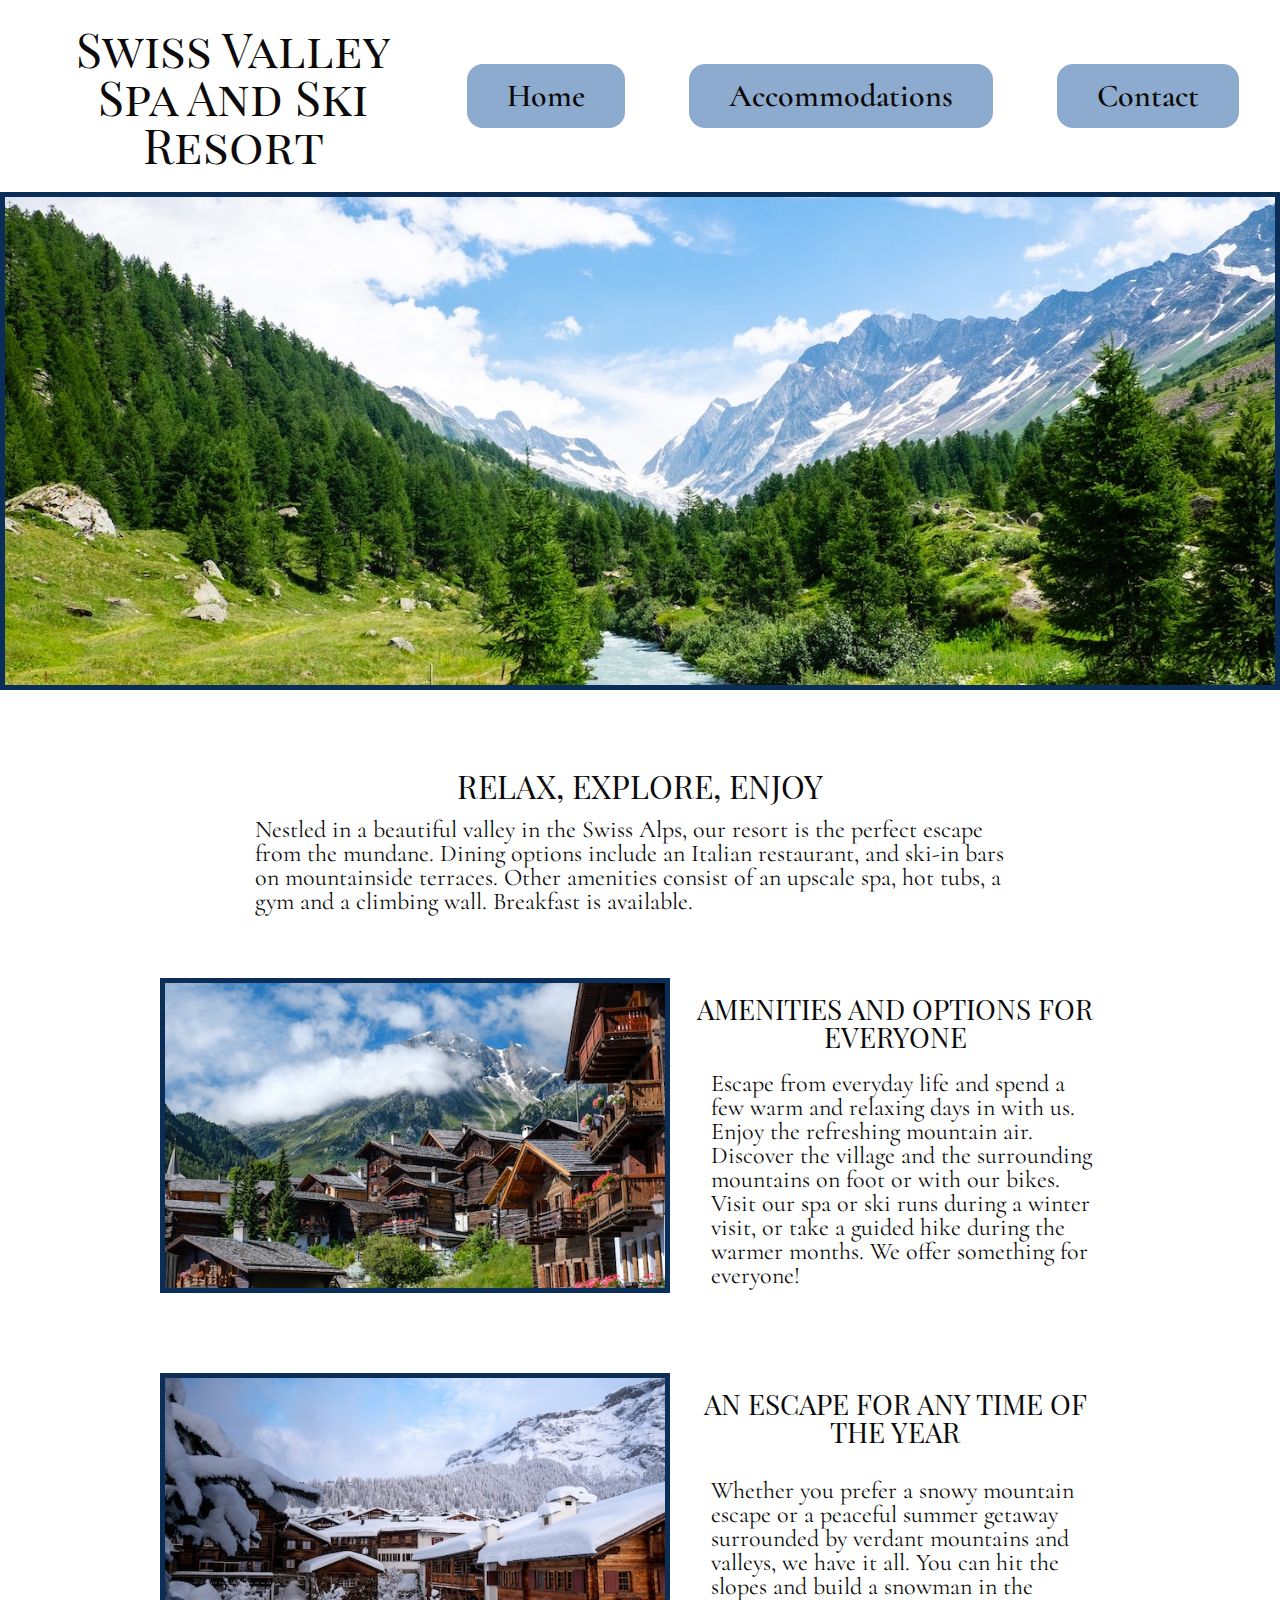
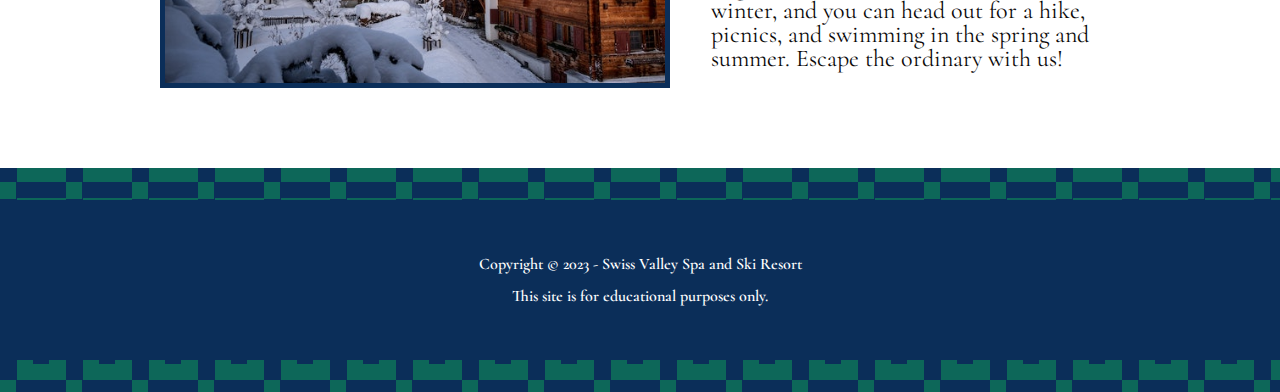
<file: index.html>
<!DOCTYPE html>
<html lang="en">
    <head>
        <meta charset="utf-8">
        <title>Swiss Valley Spa and Ski Resort</title>
        <meta name="author" content="Maddy Flitton">
        <meta name="description" content="This page showcases the resort's amenities and beautiful views of the swiss alps.">

        <link rel="icon" href="ResortPics/snowy-mountain-logo.png">
        <link rel="preconnect" href="https://fonts.googleapis.com">
        <link rel="preconnect" href="https://fonts.gstatic.com" crossorigin>
        <link href="https://fonts.googleapis.com/css2?family=Cormorant:ital,wght@0,300..700;1,300..700&family=Playfair+Display+SC:ital,wght@0,400;0,700;0,900;1,400;1,700;1,900&display=swap" rel="stylesheet">
        
        <link rel="stylesheet" href="styles.css">
    </head>
    <body>

        <header>
            <h1><a href="index.html">Swiss Valley Spa And Ski Resort</a></h1>
            <nav>
                <ul>
                    <li><a href="index.html">Home</a></li>
                    <li><a href="#">Accommodations</a></li>
                    <li><a href="contact.html">Contact</a></li>
                </ul>
            </nav>
            <img src="ResortPics/swiss-valley.jpg" alt="A vast view of mountains in the background, cascading in the center, with bright green trees in front of them. A creek flows rapidly through the center of the trees, with a plain of grass on each side." width="1280">
        </header>

        <main>
            <section id="intro">
                <h2>RELAX, EXPLORE, ENJOY</h2>
                <p>Nestled in a beautiful valley in the Swiss Alps, our resort is the perfect escape from the mundane. Dining options include an Italian restaurant, and ski-in bars on mountainside terraces. Other amenities consist of an upscale spa, hot tubs, a gym and a climbing wall. Breakfast is available.</p>
            </section>

            <section id="ResortInfo">
                <img src="ResortPics/swiss-chalet.jpg" alt="A looming mountain-scape rests in the background behind some fluffy white clouds. The resort's chocolate colored lodging takes focus in the front with some greenery sprinkled in between the buildings." width="500">
                <h3>AMENITIES AND OPTIONS FOR EVERYONE</h3>
                <p>Escape from everyday life and spend a few warm and relaxing days in with us. Enjoy the refreshing mountain air. Discover the village and the surrounding mountains on foot or with our bikes. Visit our spa or ski runs during a winter visit, or take a guided hike during the warmer months. We offer something for everyone!</p>
            </section>

            <section id="closer">
                <img src="ResortPics/snowy-chalet.jpg" alt="A vast sight of a the resort covered in white snow. A snowy pine covered mountainside appears in the background, behind the resort." width="500">
                <h3>AN ESCAPE FOR ANY TIME OF THE YEAR</h3>
                <p>Whether you prefer a snowy mountain escape or a peaceful summer getaway surrounded by verdant mountains and valleys, we have it all. You can hit the slopes and build a snowman in the winter, and you can head out for a hike, picnics, and swimming in the spring and summer. Escape the ordinary with us!</p>
            </section>
        </main>

        <footer>
            <p>Copyright &#169; 2023 - Swiss Valley Spa and Ski Resort</p>
            <p>This site is for educational purposes only.</p>
        </footer>

    </body>
</html>
</file>
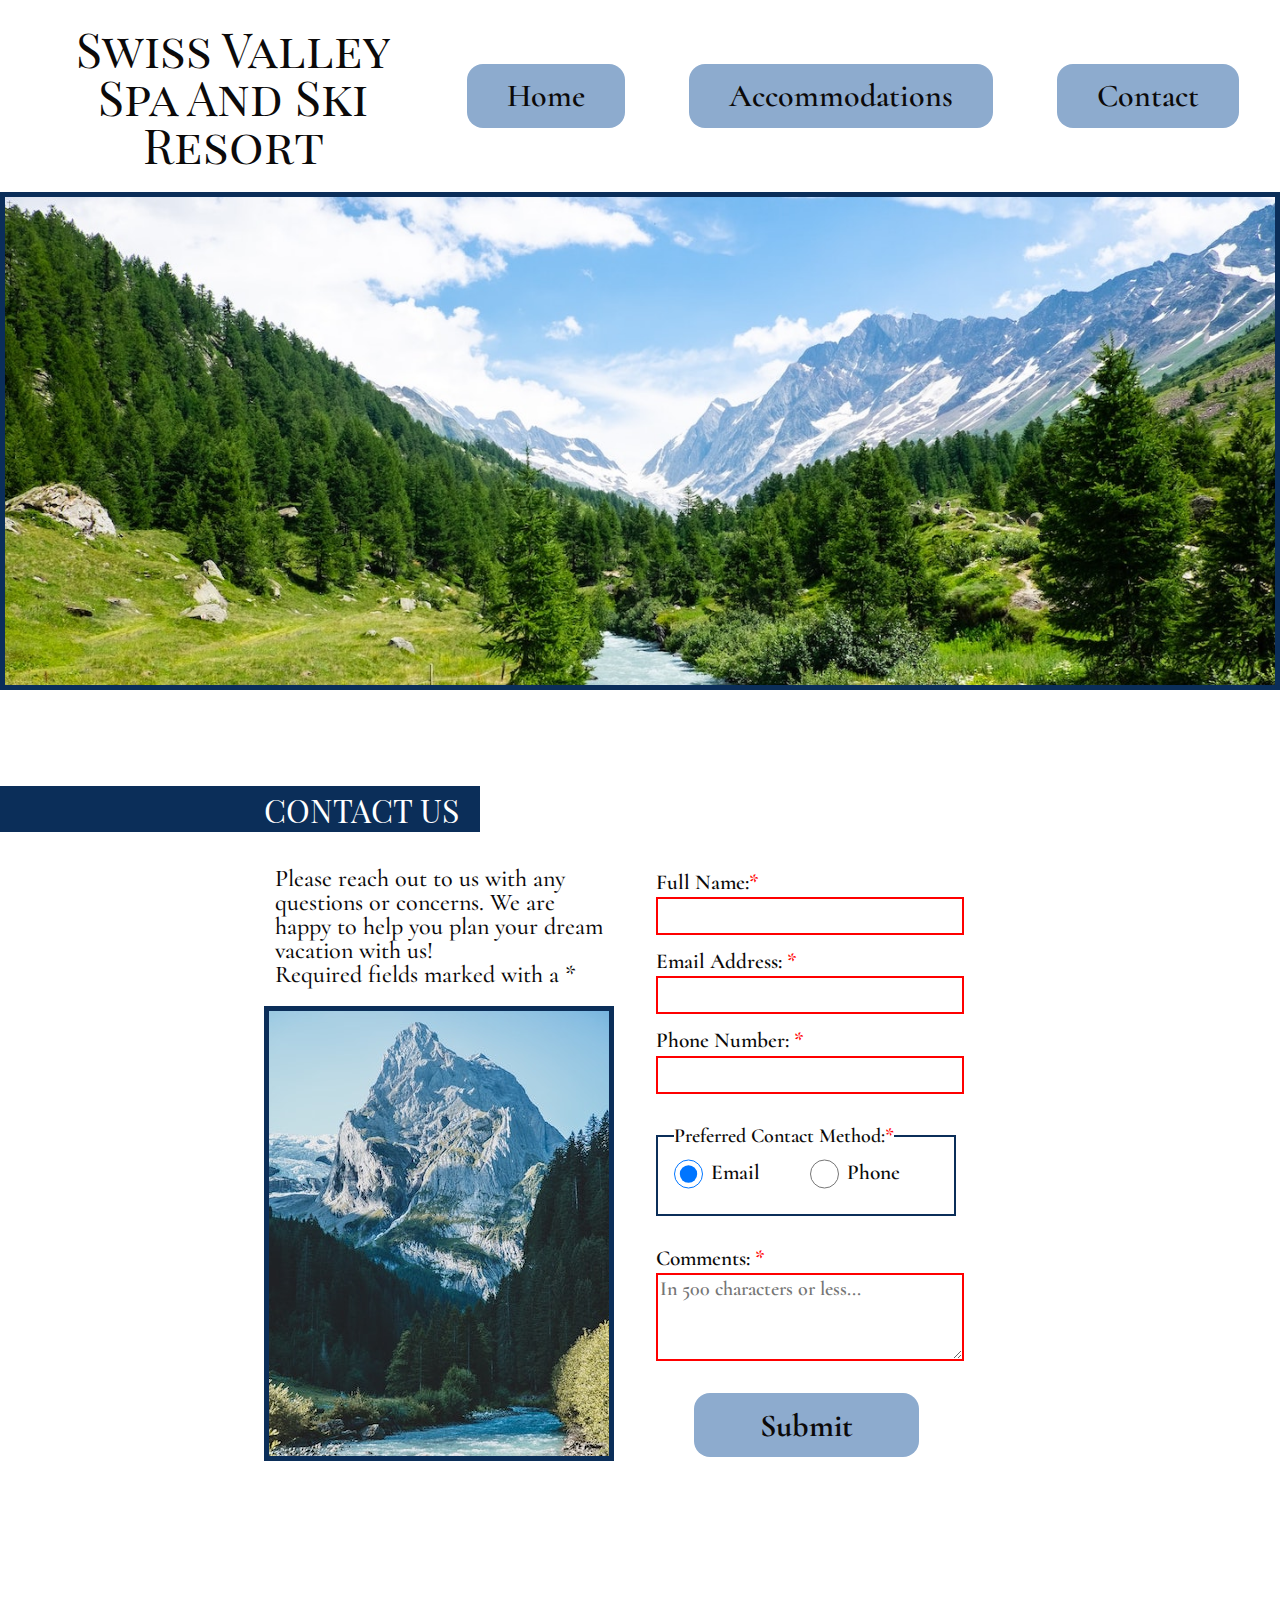
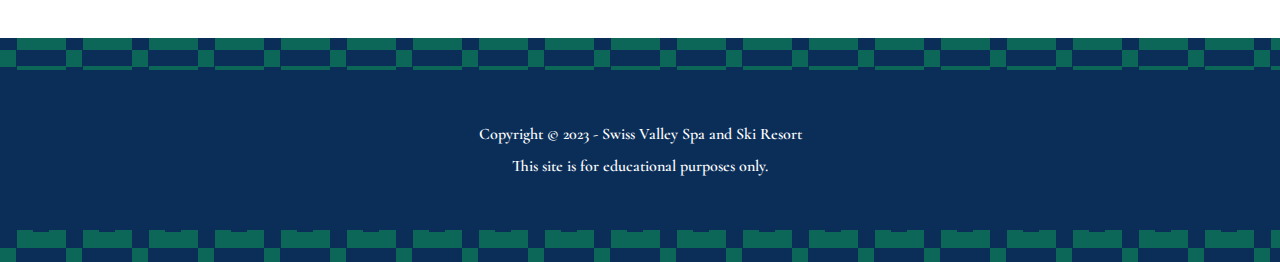
<file: contact.html>
<!DOCTYPE html>
<html lang="en">
    <head>
        <meta charset="utf-8">
        <title>Swiss Valley Spa And Ski Resort | Contact</title>
        <meta name="author" content="Maddy Flitton">
        <meta name="description" content="This page allows the user to input their contact information for our company's records.">

        <link rel="icon" href="ResortPics/snowy-mountain-logo.png">
        <link rel="preconnect" href="https://fonts.googleapis.com">
        <link rel="preconnect" href="https://fonts.gstatic.com" crossorigin>
        <link href="https://fonts.googleapis.com/css2?family=Cormorant:ital,wght@0,300..700;1,300..700&family=Playfair+Display+SC:ital,wght@0,400;0,700;0,900;1,400;1,700;1,900&display=swap" rel="stylesheet">
        
        <link rel="stylesheet" href="styles.css">
    </head>
    <body>

        <header>
            <h1><a href="index.html">Swiss Valley Spa And Ski Resort</a></h1>
            <nav>
                <ul>
                    <li><a href="index.html">Home</a></li>
                    <li><a href="#">Accommodations</a></li>
                    <li><a href="contact.html">Contact</a></li>
                </ul>
            </nav>
            <img src="ResortPics/swiss-valley.jpg" alt="A vast view of mountains in the background, cascading in the center, with bright green trees in front of them. A creek flows rapidly through the center of the trees, with a plain of grass on each side." width="1280">
        </header>

        <main>
            <section id="ContactPage">
                <h2>CONTACT US</h2>
                <div>
                    <p>Please reach out to us with any questions or concerns. We are happy to help you plan your dream vacation with us!</p>
                    <p>Required fields marked with a *</p>
                </div>

                <img src="ResortPics/swiss-peak.jpg" alt="A large mountain covered in snow takes up most of the background, with the foreground being dark green trees with an icy creek running through the middle.">
            
                    <form action="https://wp.zybooks.com/form-viewer.php" method="POST">
                        <label for="full-name">Full Name:<span class="required">*</span></label>
                        <input type="text" name="full-name" id="full-name" required>

                        <label for="user-email">Email Address: <span class="required">*</span></label>
                        <input type="email" name="user-email" id="user-email" required>

                        <label for="user-phone">Phone Number: <span class="required">*</span></label>
                        <input type="tel" name="user-phone" id="user-phone" required>

                        <fieldset>
                            <legend>Preferred Contact Method:<span class="required">*</span></legend>

                            <input type="radio" name="contact-pref" id="pref-email" checked>
                            <label for="pref-email">Email</label>
                            
                            <input type="radio" name="contact-pref" id="pref-phone">
                            <label for="pref-phone">Phone</label>
                        </fieldset>

                        <label for="user-comments">Comments: <span class="required">*</span></label>
                        <textarea name="user-comments" id="user-comments" placeholder="In 500 characters or less..." maxlength="500" required></textarea>

                        <input type="submit" name="submit-button" id="submit-button" value="Submit">

                    </form>
            </section>
        </main>

        <footer>
            <p>Copyright &#169; 2023 - Swiss Valley Spa and Ski Resort</p>
            <p>This site is for educational purposes only.</p>
        </footer>

    </body>
</html>
</file>
<file: styles.css>
/* CSS RESET */

/* http://meyerweb.com/eric/tools/css/reset/ 
   v2.0 | 20110126
   License: none (public domain)
*/

html, body, div, span, applet, object, iframe,
h1, h2, h3, h4, h5, h6, p, blockquote, pre,
a, abbr, acronym, address, big, cite, code,
del, dfn, em, img, ins, kbd, q, s, samp,
small, strike, strong, sub, sup, tt, var,
b, u, i, center,
dl, dt, dd, ol, ul, li,
fieldset, form, label, legend,
table, caption, tbody, tfoot, thead, tr, th, td,
article, aside, canvas, details, embed, 
figure, figcaption, footer, header, hgroup, 
menu, nav, output, ruby, section, summary,
time, mark, audio, video {
	margin: 0;
	padding: 0;
	border: 0;
	font-size: 100%;
	font: inherit;
	vertical-align: baseline;
}
/* HTML5 display-role reset for older browsers */
article, aside, details, figcaption, figure, 
footer, header, hgroup, menu, nav, section {
	display: block;
}
body {
	line-height: 1;
}
ol, ul {
	list-style: none;
}
blockquote, q {
	quotes: none;
}
blockquote:before, blockquote:after,
q:before, q:after {
	content: '';
	content: none;
}
table {
	border-collapse: collapse;
	border-spacing: 0;
}



:root {

    --red: #ff0000;
    --green: #0D6759;
    --dk-blue: #0B2E59;
    --blue: #8DABCE;
    --white: #FFFFFF;
    --black: #0C0A0A;

    --s: 33px;

    --header-fonts: "Playfair Display SC", times, serif;
    --fonts: "Cormorant", times, serif;
}



/* Body Styles */
body {
    font-family: var(--fonts);
    font-size: 1.5rem;
    font-weight: 500;
    color: var(--black);
    background: conic-gradient(at 25% 25%,#0000 75%,var(--dk-blue) 0) var(--s) var(--s), repeating-conic-gradient(at 25% 25%,var(--dk-blue) 0 25%,var(--green) 0 50%);
    background-size: calc(2*var(--s)) calc(2*var(--s));
    max-width: 1280px;
    margin: auto;
}

/* Header Section */
header {
    background-color: var(--white);
    display: grid;
    grid-template-columns: 1fr 2fr;
}

h1 {
    font-size: 3rem;
    font-family: var(--header-fonts);
    font-weight: 500;
    text-align: center;
    padding: 1.5rem 0 1.5rem 2.5rem;
}

a {
    display: block;
    color: var(--black);
    text-decoration: none;
}

nav {
    float: right;
    margin: auto;
}

nav ul {
    list-style-type: none;
}

nav li {
    padding: 1rem;
    float: left;
}

nav a {
    background-color: var(--blue);
    color: var(--black);
    font-size: 2rem;
    font-weight: 600;
    text-decoration: none;
    border-radius: 1rem;
    padding: 1rem 2.5rem;
    margin: 0 1rem;
}

nav a:hover {
    background-color: var(--dk-blue);
    color: var(--white);
}

nav a:active {
    outline: 5px solid var(--blue);
    outline-offset: -5px;
}

header img {
    grid-column: 1/-1;
    outline: 5px solid var(--dk-blue);
    outline-offset: -5px;
}

/* Main Section */
main {
    background-color: var(--white);
}

#intro {
    width: 70ch;
    font-size: 1.5rem;
    font-weight: 400;
    margin: auto;
    padding: 4rem 0 4rem 0;
}

#intro h2 {
    font-family: var(--header-fonts);
    text-align: center;
    font-size: 2rem;
    padding: 1rem;
}

#ResortInfo, #closer {
    display: grid;
    grid-template-columns: 1fr 1fr;
    grid-template-rows: 1fr 2.5fr;
    padding: 0 10rem 5rem 10rem;
    text-align: left;
    font-size: 1.5rem;
    font-weight: 400;
}

#ResortInfo img, #closer img{
    grid-column: 1/2;
    grid-row: 1/-1;
    border: 5px solid var(--dk-blue);
}

#ResortInfo h3, #closer h3{
    text-align: center;
    font-family: var(--header-fonts);
    font-size: 1.75rem;
    grid-column: 2/3;
    grid-row: 1/2;
    margin: auto;
    padding: 1rem;
}

#ResortInfo p, #closer p{
    width: 35ch;
    grid-column: 2/3;
    grid-row: 2/3;
    margin: auto;
    padding-left: 1rem;
}



/* Contact Page */
#ContactPage {
    display: grid;
    grid-template-columns: 1fr 1fr;
    grid-template-rows: 1fr 1fr 4fr;
}

#ContactPage h2 {
    grid-column: 1/2;
    grid-row: 1/2;
    font-size: 2rem;
    font-family: var(--header-fonts);
    margin: 6rem 10rem 1rem 0;
    height: 30px;
    background-color: var(--dk-blue);
    color: var(--white);
    padding: .5rem 0 .5rem 16.5rem;
}

#ContactPage div {
    grid-column: 1/2;
    grid-row: 2/3;
    font-size: 1.5rem;
    margin: auto;
    width: 30ch;
    padding-left: 15rem;

}

#ContactPage img {
    grid-column: 1/2;
    grid-row: 3/4;
    margin-left: 16.5rem;
    outline: 5px solid var(--dk-blue);
    outline-offset: -5px;
}

/* Form Section */

form {
    font-size: 1.25rem;
    font-weight: 600;
    grid-column: 2/-1;
    grid-row: 2/-1;
    width: 300px;
    padding: 1rem;
}

input, label, textarea{
    display: block;
}

.required{
    color: red;
}

input, textarea {
    font-size: 1.25rem;
    font-weight: 600;
    font-family: var(--fonts);
    margin: 0.25rem 0 1rem 0;
    height: 2rem;
    width: 100%;
    border: 2px solid var(--dk-blue);
}

input:invalid, textarea:invalid {
    border: 2px solid var(--red);
    outline: none;
}

input:focus, textarea:focus {
    border: 3px solid var(--blue);
    outline: none;
}

label {
    font-size: 1.5rem;
}

fieldset{
    display: grid;
    grid-template-columns: 0.25fr 6fr 0.25fr 6fr;
    gap: .5rem;
    margin: 2rem 0;
    border: 2px solid var(--dk-blue);;
    padding: 0.5rem 1rem;
}

input[type=radio] {
    font-size: 1rem;
    border-radius: 50%;
    display: inline-block;  
    text-align: center;
    margin-right: 16px;
    border: 2px solid var(--dk-blue);
    background-color: var(--white);
    padding: 2px 2px 0 0;
}

input[type=radio]:focus{
	outline: none;
}

label {
    margin: 0.5rem 0 0.25rem 0;
    font-size: 16pt;
}

textarea{
    height: 5rem;
}

input[type="submit"] {
    margin: 0 auto;
    height: 4rem;
    margin-top: 2rem;
    width: 75%;
    font-family: var(--fonts);
    font-size: 2rem;
    font-weight: 700;
    outline: none;
    background-color: var(--blue);
    border: none;
    border-radius: 1rem;
    color: var(--black);
}

input[type="submit"]:hover {
    background-color: var(--dk-blue);
    color: var(--white);
}

input[type="submit"]:active {
    outline: 5px solid var(--blue);
    outline-offset: -5px;
}

/* Footer Section */
footer {
    background-color: var(--dk-blue);
    color: var(--white);
    font-size: 1rem;
    font-weight: 600;
    text-align: center;
    margin: 2rem 0;
    padding: 3rem 0;
    line-height: 200%;
}
</file>
